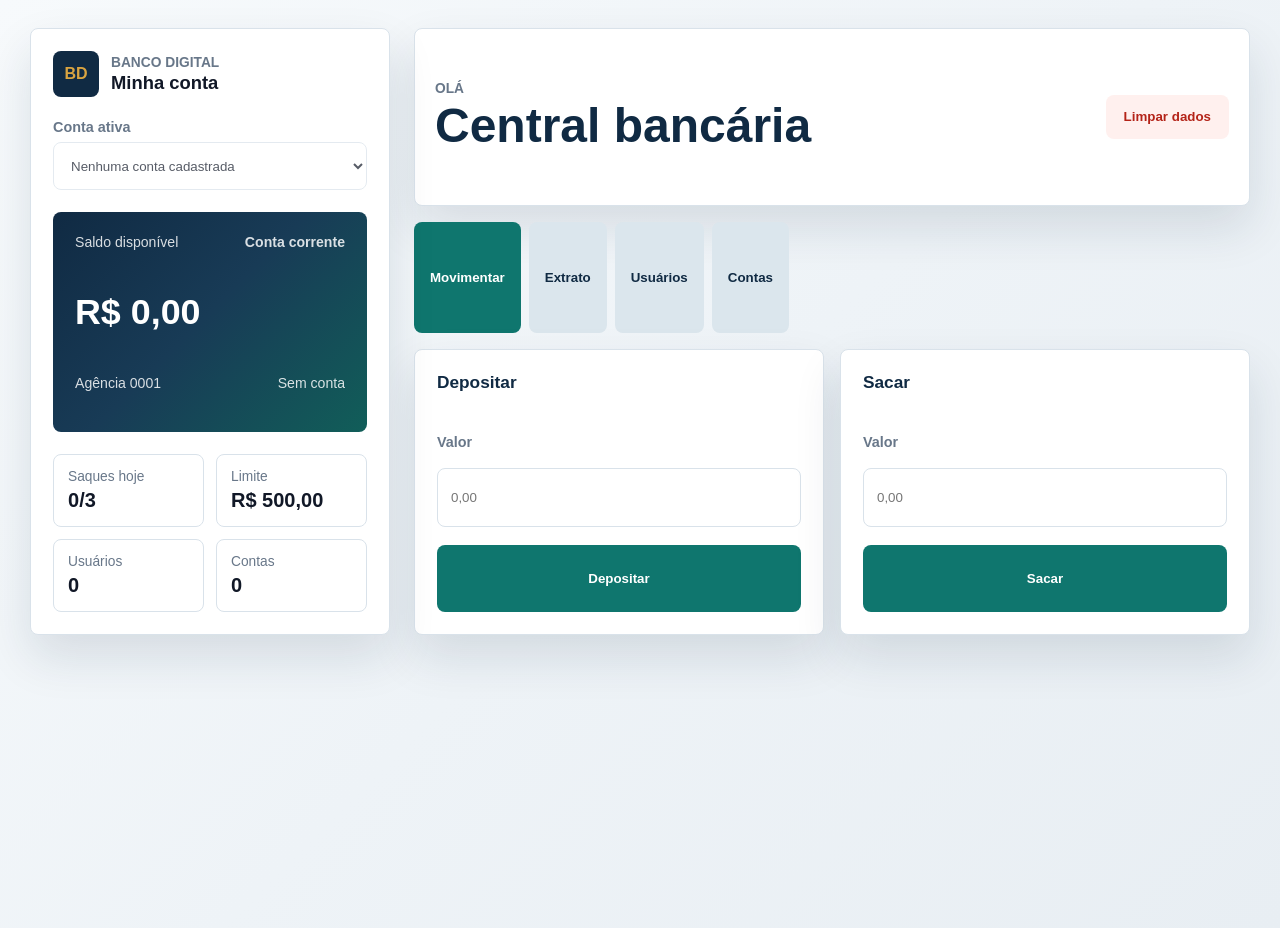
<file: index.html>
<!doctype html>
<html lang="pt-BR">
  <head>
    <meta charset="utf-8" />
    <meta name="viewport" content="width=device-width, initial-scale=1" />
    <title>Banco Digital</title>
    <link rel="stylesheet" href="/styles.css?v=20260426-3" />
  </head>
  <body>
    <main class="bank-app">
      <aside class="sidebar">
        <div class="brand">
          <div class="brand-mark">BD</div>
          <div>
            <p>Banco Digital</p>
            <strong>Minha conta</strong>
          </div>
        </div>

        <label class="field account-picker" for="accountSelect">
          Conta ativa
          <select id="accountSelect"></select>
        </label>

        <section class="bank-card" aria-label="Cartão da conta">
          <div class="card-top">
            <span>Saldo disponível</span>
            <strong>Conta corrente</strong>
          </div>
          <p id="balance">R$ 0,00</p>
          <div class="card-bottom">
            <span>Agência 0001</span>
            <span id="activeAccountNumber">Sem conta</span>
          </div>
        </section>

        <dl class="stats-grid">
          <div>
            <dt>Saques hoje</dt>
            <dd><span id="withdrawCount">0</span>/3</dd>
          </div>
          <div>
            <dt>Limite</dt>
            <dd>R$ 500,00</dd>
          </div>
          <div>
            <dt>Usuários</dt>
            <dd id="userCount">0</dd>
          </div>
          <div>
            <dt>Contas</dt>
            <dd id="accountCount">0</dd>
          </div>
        </dl>
      </aside>

      <section class="content">
        <header class="topbar">
          <div>
            <p>Olá</p>
            <h1>Central bancária</h1>
          </div>
          <button class="danger-button" id="resetData" type="button">Limpar dados</button>
        </header>

        <nav class="tabs" aria-label="Operações">
          <button class="tab-button active" data-tab="movimentar" type="button">Movimentar</button>
          <button class="tab-button" data-tab="extrato" type="button">Extrato</button>
          <button class="tab-button" data-tab="usuarios" type="button">Usuários</button>
          <button class="tab-button" data-tab="contas" type="button">Contas</button>
        </nav>

        <div class="notice" id="notice" role="status" aria-live="polite"></div>

        <section class="tab-panel active" id="movimentar">
          <div class="form-grid">
            <form class="panel" id="depositForm">
              <h2>Depositar</h2>
              <label class="field" for="depositAmount">
                Valor
                <input id="depositAmount" min="0.01" step="0.01" type="number" placeholder="0,00" required />
              </label>
              <button class="primary-button" type="submit">Depositar</button>
            </form>

            <form class="panel" id="withdrawForm">
              <h2>Sacar</h2>
              <label class="field" for="withdrawAmount">
                Valor
                <input id="withdrawAmount" min="0.01" step="0.01" type="number" placeholder="0,00" required />
              </label>
              <button class="primary-button" type="submit">Sacar</button>
            </form>
          </div>
        </section>

        <section class="tab-panel" id="extrato">
          <div class="panel">
            <div class="panel-header">
              <h2>Extrato</h2>
              <button class="ghost-button" id="clearStatement" type="button">Limpar extrato</button>
            </div>
            <ul class="statement-list" id="statementList"></ul>
          </div>
        </section>

        <section class="tab-panel" id="usuarios">
          <form class="panel" id="userForm">
            <h2>Novo usuário</h2>
            <div class="form-grid">
              <label class="field" for="userName">
                Nome completo
                <input id="userName" autocomplete="name" required />
              </label>
              <label class="field" for="userCpf">
                CPF
                <input id="userCpf" inputmode="numeric" maxlength="14" placeholder="Somente números" required />
              </label>
              <label class="field" for="userBirth">
                Data de nascimento
                <input id="userBirth" type="date" required />
              </label>
              <label class="field" for="userCep">
                CEP
                <input id="userCep" inputmode="numeric" maxlength="9" placeholder="00000-000" required />
              </label>
              <label class="field" for="userNumber">
                Número
                <input id="userNumber" inputmode="numeric" placeholder="Número" required />
              </label>
              <label class="field" for="userComplement">
                Complemento
                <input id="userComplement" placeholder="Opcional" />
              </label>
              <label class="field" for="userAddress">
                Endereço
                <input id="userAddress" placeholder="Preenchido automaticamente pelo CEP" required />
              </label>
            </div>
            <button class="primary-button" type="submit">Criar usuário</button>
          </form>

          <div class="panel">
            <h2>Usuários cadastrados</h2>
            <ul class="data-list" id="userList"></ul>
          </div>
        </section>

        <section class="tab-panel" id="contas">
          <form class="panel" id="accountForm">
            <h2>Nova conta</h2>
            <label class="field" for="accountUser">
              Titular
              <select id="accountUser" required></select>
            </label>
            <button class="primary-button" type="submit">Criar conta</button>
          </form>

          <div class="panel">
            <h2>Contas cadastradas</h2>
            <ul class="data-list" id="accountList"></ul>
          </div>
        </section>
      </section>
    </main>

    <script src="/script.js?v=20260426-3"></script>
  </body>
</html>
</html>
</file>
<file: styles.css>
:root {
  color-scheme: light;
  --bg: #eef3f7;
  --ink: #111827;
  --muted: #687789;
  --surface: #ffffff;
  --line: #d9e2ea;
  --navy: #102a43;
  --navy-soft: #183b56;
  --teal: #0f766e;
  --teal-dark: #115e59;
  --gold: #d9a441;
  --danger: #b42318;
  --success: #087443;
  --shadow: 0 22px 48px rgba(16, 42, 67, 0.12);
}

* {
  box-sizing: border-box;
}

body {
  margin: 0;
  min-height: 100vh;
  background: linear-gradient(135deg, #f7fafc 0%, var(--bg) 52%, #e8eef3 100%);
  color: var(--ink);
  font-family: Inter, Arial, sans-serif;
}

.bank-app {
  display: grid;
  grid-template-columns: minmax(280px, 360px) minmax(0, 1fr);
  gap: 24px;
  width: min(1220px, calc(100% - 32px));
  margin: 28px auto;
}

.sidebar,
.panel,
.topbar {
  border: 1px solid var(--line);
  background: #fff;
  box-shadow: var(--shadow);
  border-radius: 8px;
}

.sidebar {
  display: grid;
  gap: 22px;
  min-width: 0;
  overflow: hidden;
  padding: 22px;
  align-self: start;
  position: sticky;
  top: 24px;
}

.sidebar > * {
  min-width: 0;
}

.brand {
  display: flex;
  align-items: center;
  gap: 12px;
}

.brand-mark {
  display: grid;
  place-items: center;
  width: 46px;
  height: 46px;
  border-radius: 8px;
  background: var(--navy);
  color: var(--gold);
  font-weight: 900;
}

.brand p,
.topbar p {
  margin: 0 0 2px;
  color: var(--muted);
  font-size: 0.86rem;
  font-weight: 800;
  text-transform: uppercase;
}

.brand strong {
  font-size: 1.15rem;
}

.bank-card {
  display: grid;
  gap: 26px;
  width: 100%;
  min-width: 0;
  min-height: 220px;
  overflow: hidden;
  padding: 22px;
  border-radius: 8px;
  color: #fff;
  background: linear-gradient(135deg, var(--navy) 0%, var(--navy-soft) 48%, var(--teal-dark) 100%);
}

.card-top,
.card-bottom {
  display: flex;
  justify-content: space-between;
  gap: 12px;
  color: rgba(255, 255, 255, 0.84);
  font-size: 0.88rem;
}

.card-top span,
.card-top strong,
.card-bottom span {
  min-width: 0;
  overflow: hidden;
  text-overflow: ellipsis;
  white-space: nowrap;
}

.bank-card p {
  margin: 0;
  max-width: 100%;
  overflow: hidden;
  text-overflow: ellipsis;
  font-size: clamp(1.75rem, 2.8vw, 2.35rem);
  font-weight: 900;
  line-height: 1;
  white-space: nowrap;
}

.stats-grid {
  display: grid;
  grid-template-columns: repeat(2, minmax(0, 1fr));
  gap: 12px;
  margin: 0;
}

.stats-grid div {
  min-width: 0;
  padding: 14px;
  border: 1px solid var(--line);
  border-radius: 8px;
  background: #fff;
}

.stats-grid dt {
  color: var(--muted);
  font-size: 0.86rem;
}

.stats-grid dd {
  margin: 5px 0 0;
  font-size: 1.25rem;
  font-weight: 900;
}

.content {
  display: grid;
  gap: 16px;
  min-width: 0;
}

.topbar {
  display: flex;
  justify-content: space-between;
  align-items: center;
  gap: 16px;
  padding: 18px 20px;
}

h1,
h2 {
  margin: 0;
}

h1 {
  color: var(--navy);
  font-size: clamp(1.9rem, 4vw, 3rem);
}

h2 {
  color: var(--navy);
  font-size: 1.08rem;
}

.tabs {
  display: flex;
  flex-wrap: wrap;
  gap: 8px;
}

.tab-button,
.primary-button,
.ghost-button,
.danger-button {
  min-height: 44px;
  border: 0;
  border-radius: 8px;
  cursor: pointer;
  font-weight: 900;
}

.tab-button {
  padding: 0 16px;
  background: #dbe6ed;
  color: var(--navy);
}

.tab-button.active,
.primary-button {
  background: var(--teal);
  color: #fff;
}

.primary-button,
.ghost-button,
.danger-button {
  padding: 0 18px;
}

.ghost-button {
  background: #eef3f7;
  color: var(--navy);
}

.danger-button {
  background: #fff0ee;
  color: var(--danger);
}

.notice {
  display: none;
  padding: 14px 16px;
  border-radius: 8px;
  background: #e7f7ee;
  color: var(--success);
  font-weight: 800;
}

.notice.error {
  background: #fff0ee;
  color: var(--danger);
}

.notice.visible {
  display: block;
}

.tab-panel {
  display: none;
}

.tab-panel.active {
  display: grid;
  gap: 16px;
}

.panel {
  display: grid;
  gap: 18px;
  padding: 22px;
}

.panel-header {
  display: flex;
  justify-content: space-between;
  align-items: center;
  gap: 12px;
}

.form-grid {
  display: grid;
  grid-template-columns: repeat(2, minmax(0, 1fr));
  gap: 16px;
}

.field {
  display: grid;
  gap: 7px;
  color: var(--muted);
  font-size: 0.9rem;
  font-weight: 850;
}

input,
select {
  width: 100%;
  max-width: 100%;
  min-width: 0;
  min-height: 48px;
  border: 1px solid var(--line);
  border-radius: 8px;
  background: #fff;
  color: var(--ink);
  padding: 0 13px;
}

.statement-list,
.data-list {
  display: grid;
  gap: 10px;
  margin: 0;
  padding: 0;
  list-style: none;
}

.statement-list li,
.data-list li {
  display: grid;
  gap: 5px;
  padding: 14px;
  border: 1px solid var(--line);
  border-radius: 8px;
  background: #fbfdff;
}

.row {
  display: flex;
  justify-content: space-between;
  gap: 12px;
}

.muted {
  color: var(--muted);
  font-size: 0.9rem;
}

.success {
  color: var(--success);
}

.danger {
  color: var(--danger);
}

.empty {
  color: var(--muted);
}

@media (max-width: 900px) {
  .bank-app {
    grid-template-columns: 1fr;
    margin: 16px auto;
  }

  .sidebar {
    position: static;
  }
}

@media (max-width: 640px) {
  .topbar,
  .panel-header {
    align-items: stretch;
    flex-direction: column;
  }

  .form-grid,
  .stats-grid {
    grid-template-columns: 1fr;
  }
}
}

.card-top span,
.card-top strong,
.card-bottom span {
  min-width: 0;
  overflow: hidden;
  text-overflow: ellipsis;
  white-space: nowrap;
}

.bank-card p {
  margin: 0;
  font-size: clamp(2.2rem, 6vw, 3.2rem);
  max-width: 100%;
  overflow: hidden;
  text-overflow: ellipsis;
  font-size: clamp(1.75rem, 2.8vw, 2.35rem);
  font-weight: 900;
  line-height: 1;
  white-space: nowrap;
}

.stats-grid {
}

.stats-grid div {
  min-width: 0;
  padding: 14px;
  border: 1px solid var(--line);
  border-radius: 8px;
input,
select {
  width: 100%;
  max-width: 100%;
  min-width: 0;
  min-height: 48px;
  border: 1px solid var(--line);
  border-radius: 8px;
</file>
